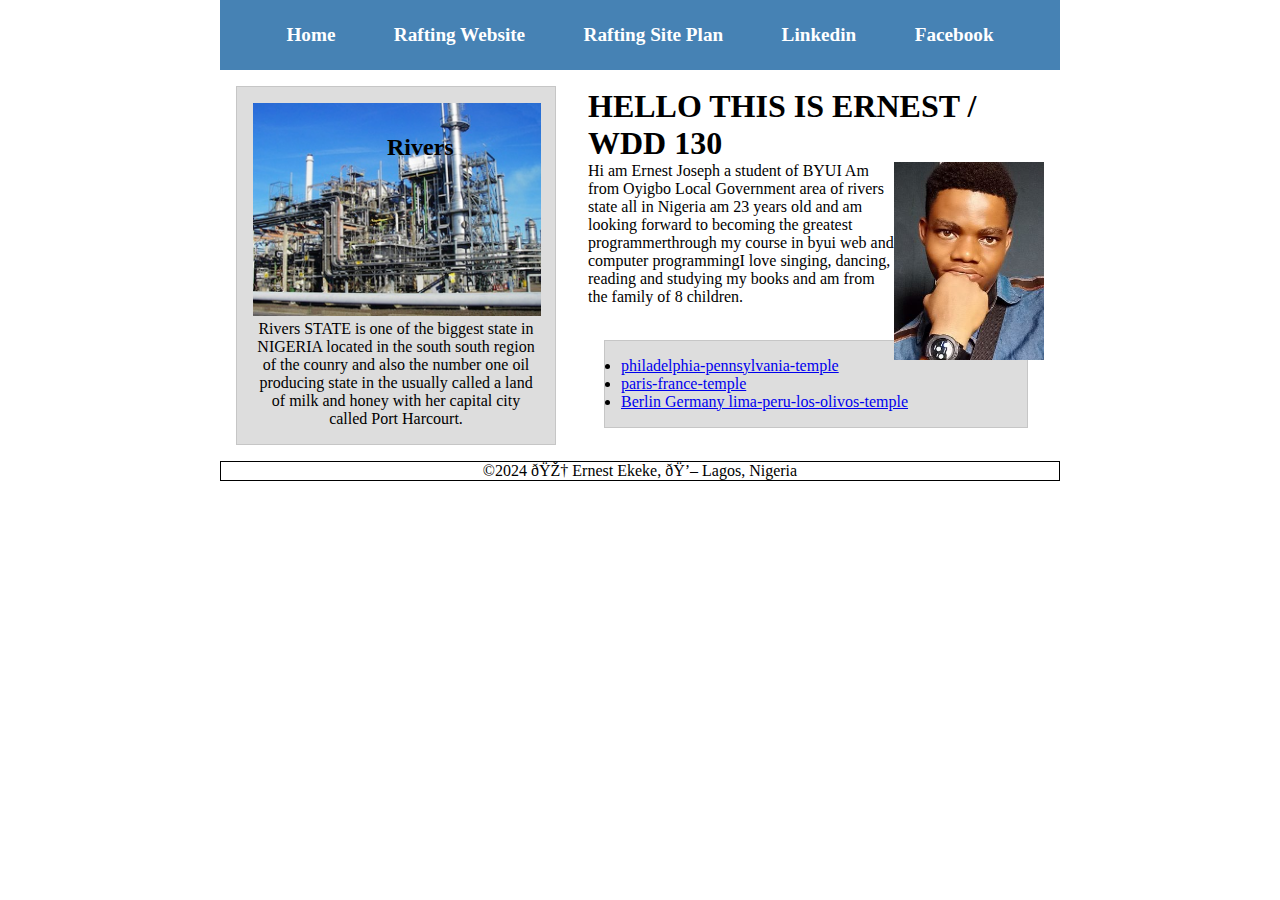
<file: index.html>
<!DOCTYPE html>
<html lang="en">
  <head>
    <meta charset="UTF-2" />
    <meta name="viewport" content="width=device-width, initial-scale=1.0" />
    <title>ERNEST JOSEPH / WDD130</title>
    <meta
      name="description"
      content="Ernest Joseph BYU-Idaho WDD 130 course home page"
    />
    <meta name="Author" content="ERNEST Joseph" />

    <link rel="stylesheet" href="./styles/styles.css" />
  </head>
  <body>
    <header>
      <nav>
        <a href="#">Home</a>
        <a href="wwr/">Rafting Website</a>
        <a href="wwr/site-plan-rafting.html">Rafting Site Plan</a>
        <a href="https://www.linkedin.com/in/" target="_blank">Linkedin</a>
        <a href="https://www.facebook.com/" target="_blank">Facebook</a>
      </nav>
    </header>
    <div class="grid">
      <main>
        <h1>HELLO THIS IS ERNEST / WDD 130</h1>
        <img
          src="images/profile.jpg"
          alt="Hello My name is Ekeke Ernest"
          width="200"
        />
        <p>
          Hi am Ernest Joseph a student of BYUI Am from Oyigbo Local Government
          area of rivers state all in Nigeria am 23 years old and am looking
          forward to becoming the greatest programmerthrough my course in byui
          web and computer programmingI love singing, dancing, reading and
          studying my books and am from the family of 8 children.
        </p>
        <br />
        <ul class="box">
          <li>
            <a
              href="https://www.churchofjesuschrist.org/temples/details/philadelphia-pennsylvania-temple"
              target="-blank"
              >philadelphia-pennsylvania-temple</a
            >
          </li>
          <li>
            <a
              href="https://www.churchofjesuschrist.orgt/temples/details/paris-france-temple"
              target="_blank"
              >paris-france-temple</a
            >
          </li>
          <li>
            <a
              href="https://www.churchofjesuschrist.org/temples/details/lima-peru-los-olivos-temple"
              target="_blank"
              >Berlin Germany lima-peru-los-olivos-temple</a
            >
          </li>
        </ul>
      </main>
      <aside class="box">
        <h2>Rivers</h2>
        <img src="images/phc.jpg" alt="rivers" />
        <p>
          Rivers STATE is one of the biggest state in NIGERIA located in the
          south south region of the counry and also the number one oil producing
          state in the usually called a land of milk and honey with her capital
          city called Port Harcourt.
        </p>
      </aside>
    </div>
    <footer><p>&copy;2024 🎆 Ernest Ekeke, 💖 Lagos, Nigeria</p></footer>
  </body>
</html>
</file>
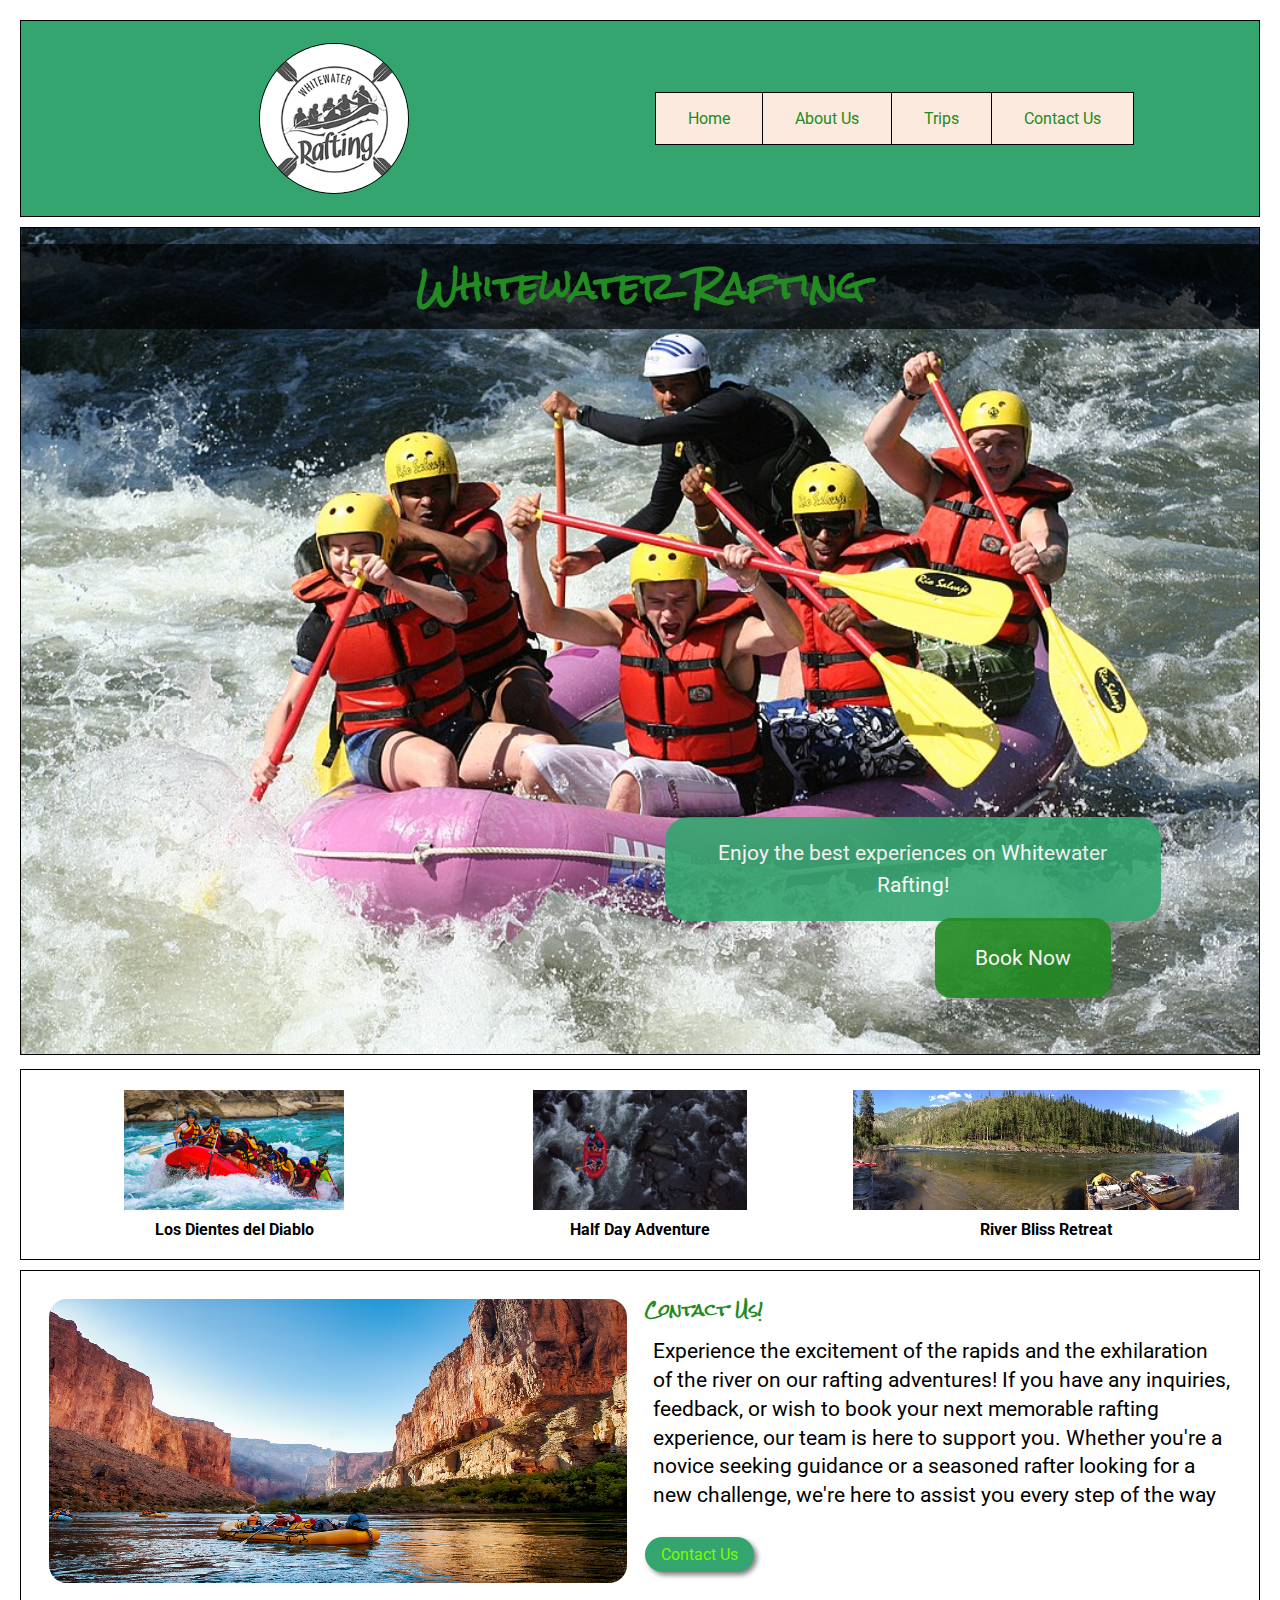
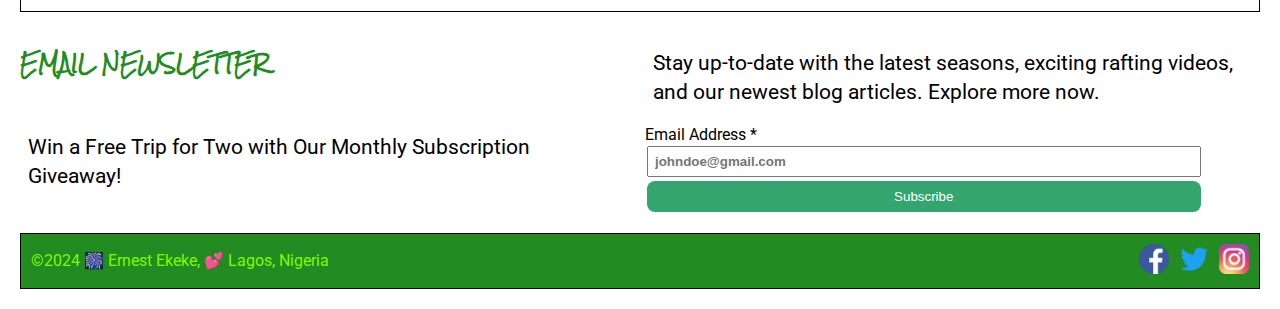
<file: wwr/index.html>
<!DOCTYPE html>
<html lang="en-US">
  <head>
    <meta charset="UTF-8" />
    <meta name="viewport" content="width=device-width, initial-scale=1.0" />
    <meta name="description" content="Home page" />
    <meta name="author" content="Ernest Ekeke" />
    <link rel="stylesheet" type="text/css" href="../wwr/styles/rafting.css" />
    <title>Whitewater Rafting Home</title>
  </head>

  <body>
    <header class="aboutHeader">
      <img
        src="../wwr/images/logo.png"
        alt="Whitewater Rafting Site Logo"
        class="logo"
      />
      <nav class="aboutNavbar">
        <a href="./index.html">Home</a>
        <a href="./about.html">About Us</a>
        <a href="./trips.html">Trips</a>
        <a href="./contact.html">Contact Us</a>
      </nav>
    </header>

    <main>
      <section class="hero">
        <img
          src="../wwr/images/Rio_Salvaje.jpeg"
          alt="Rafting image"
          class="background-image"
        />
        <h1>Whitewater Rafting</h1>
        <div class="moto2">
          <p>Enjoy the best experiences on Whitewater Rafting!</p>
        </div>
        <div class="calltoaction"><p>Book Now</p></div>
      </section>

      <div class="adventures">
        <figure>
          <img src="../wwr/images/1.jpg" alt="Los Dientes del Diablo" />
          <figcaption>Los Dientes del Diablo</figcaption>
        </figure>
        <figure>
          <img src="../wwr/images/3.jpg" alt="Half Day Adventure" />
          <figcaption>Half Day Adventure</figcaption>
        </figure>
        <figure>
          <img src="../wwr/images/5.jpg" alt="River Bliss Retreat" />
          <figcaption>River Bliss Retreat</figcaption>
        </figure>
      </div>

      <section class="history">
        <div class="indexContent">
          <img src="../wwr/images/4.jpg" alt="rafting history" />
          <div>
            <h4 style="text-align: left">Contact Us!</h4>
            <p>
              Experience the excitement of the rapids and the exhilaration of
              the river on our rafting adventures! If you have any inquiries,
              feedback, or wish to book your next memorable rafting experience,
              our team is here to support you. Whether you're a novice seeking
              guidance or a seasoned rafter looking for a new challenge, we're
              here to assist you every step of the way
            </p>
            <br />
            <a href="./contact.html" id="button">Contact Us</a>
          </div>
        </div>
      </section>
      <br />
      <section class="indexContent">
        <h3>EMAIL NEWSLETTER</h3>
        <p>
          Stay up-to-date with the latest seasons, exciting rafting videos, and
          our newest blog articles. Explore more now.
        </p>

        <p>Win a Free Trip for Two with Our Monthly Subscription Giveaway!</p>

        <form action="your-submit-action-url" method="POST">
          <label for="email">Email Address *</label>
          <input
            type="email"
            id="email"
            name="email"
            required
            placeholder="johndoe@gmail.com"
          />
          <br />
          <input class="newsletterbutton" type="submit" value="Subscribe" />
        </form>
      </section>
      <br />
    </main>

    <footer>
      <p>&copy;2024 🎆 Ernest Ekeke, 💕 Lagos, Nigeria</p>
      <nav class="sociallinks">
        <a href="https://www.facebook.com" target="_blank">
          <img src="./images/facebook.webp" alt="Facebook" />
        </a>

        <a href="https://www.twitter.com" target="_blank">
          <img src="./images/twitter.webp" alt="Twitter" />
        </a>

        <a href="https://www.instagram.com" target="_blank">
          <img src="./images/instagram.webp" alt="Instagram" />
        </a>
      </nav>
    </footer>
  </body>
</html>
</file>
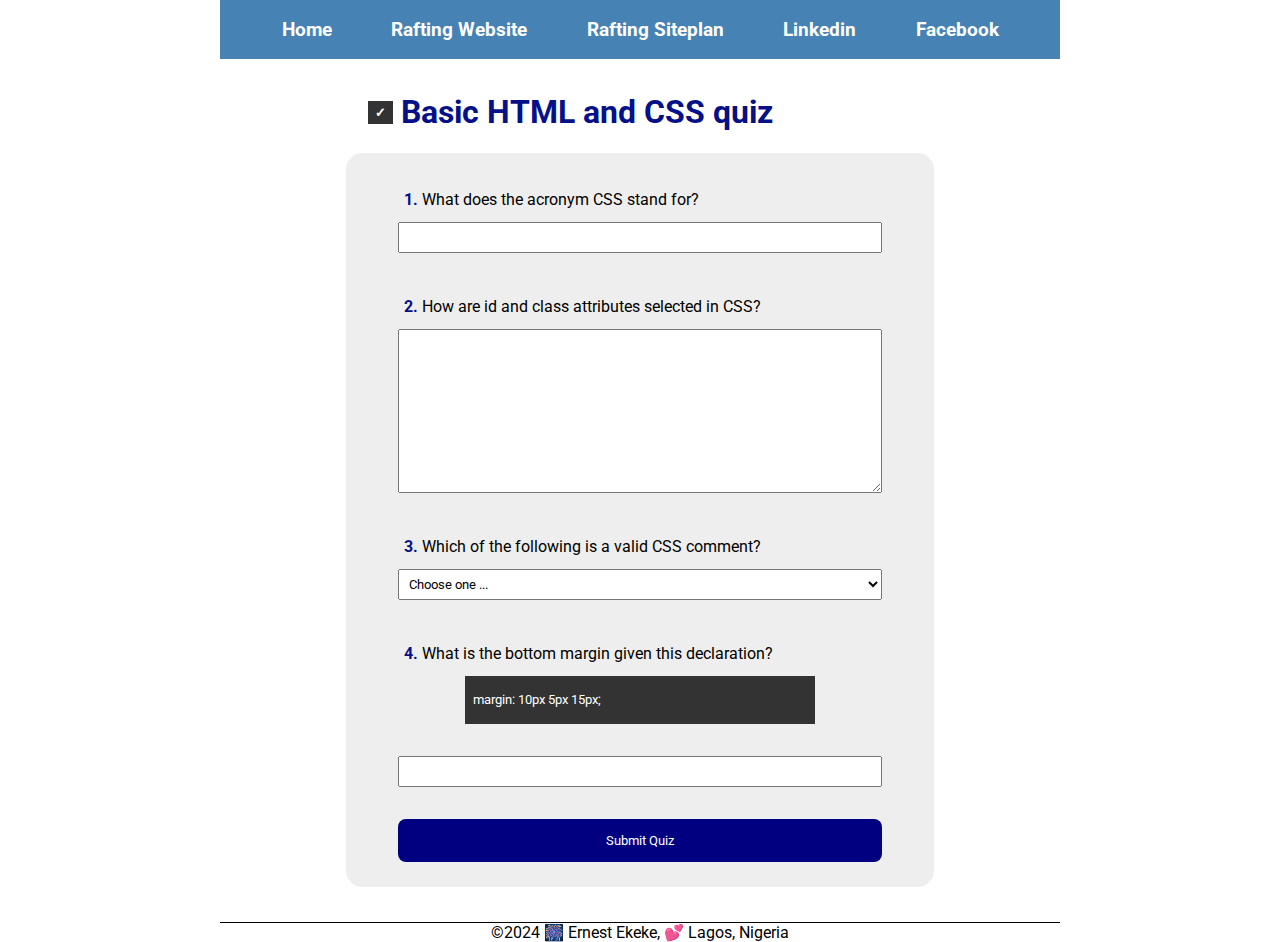
<file: quiz.html>
<!DOCTYPE html>
<html lang="en">
  <head>
    <meta charset="UTF-8" />
    <meta name="viewport" content="width=device-width, initial-scale=1.0" />
    <meta name="description" content="This page is an HTML and CSS Quiz" />
    <meta name="author" content="Ernest Ekeke" />
    <link rel="stylesheet" href="./styles/quiz.css" />
    <title>HTML CSS Quiz</title>
  </head>
  <body>
    <header>
      <nav>
        <a href="#">Home</a>
        <a href="wwr/">Rafting Website</a>
        <a href="wwr/site-plan-rafting.html">Rafting Siteplan</a>
        <a href="www.linkedin.com/in/" target="_blank">Linkedin</a>
        <a href="www.facebook.com/" target="_blank">Facebook</a>
      </nav>
    </header>
    <main>
      <div class="grid">
        <h1><span class="checkmark">✓</span> Basic HTML and CSS quiz</h1>

        <form class="quiz">
          <label for="q1">1. What does the acronym CSS stand for?</label>
          <input type="text" name="q1" id="q1" />
          <br />
          <label for="q2"
            >2. How are id and class attributes selected in CSS?</label
          >
          <textarea name="q2" id="q2" cols="30" rows="10"></textarea>
          <br />
          <label for="q3"
            >3. Which of the following is a valid CSS comment?</label
          >
          <select name="q3" id="q3">
            <option value="" selected disabled>Choose one ...</option>
            <option value="1">/* This is a valid comment */</option>
            <option value="2">// This is a valid comment //</option>
            <option value="3"># This is a valid comment #</option>
          </select>
          <br />
          <label for="q4"
            >4. What is the bottom margin given this declaration?</label
          >
          <span class="code">margin: 10px 5px 15px;</span>
          <br />
          <input type="number" name="q4" id="q4" />
          <br />
          <button type="submit">Submit Quiz</button>
        </form>
        <br />
      </div>
    </main>
    <footer><p>&copy;2024 🎆 Ernest Ekeke, 💕 Lagos, Nigeria</p></footer>
  </body>
</html>
</file>
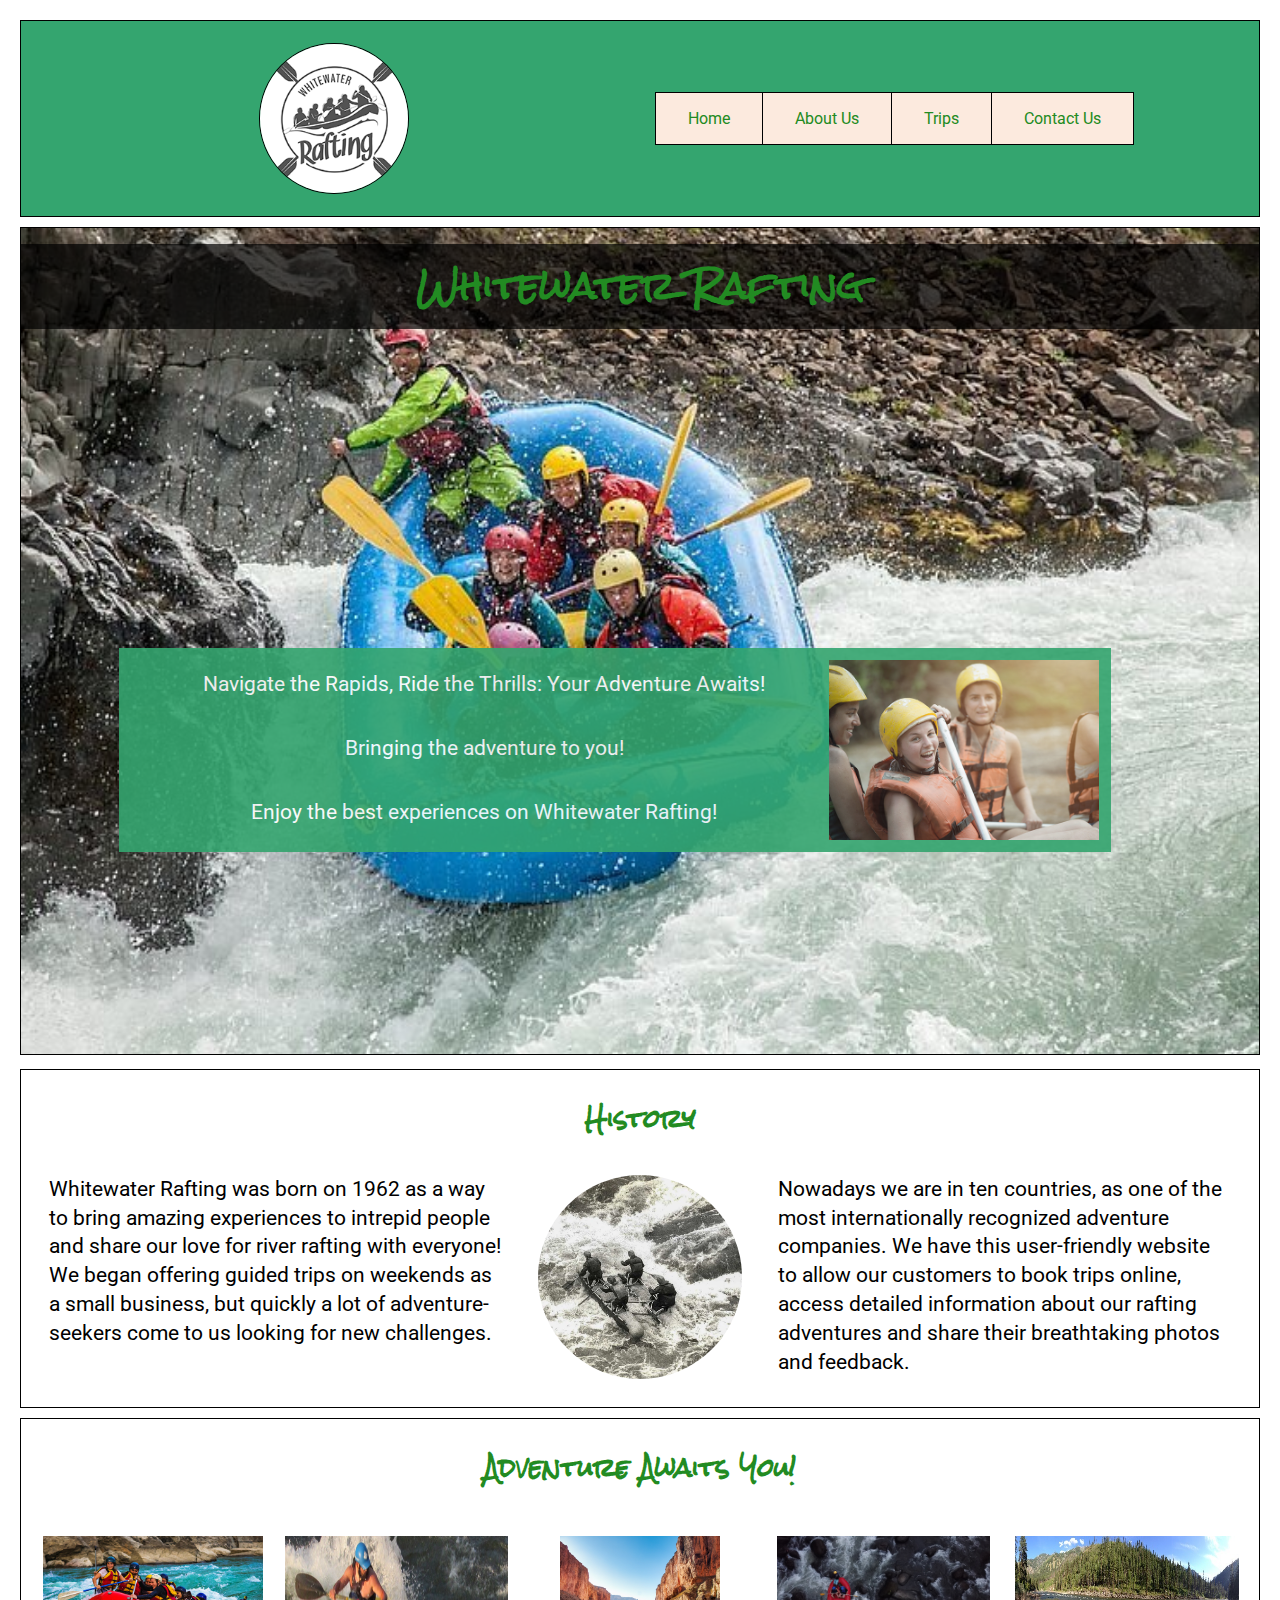
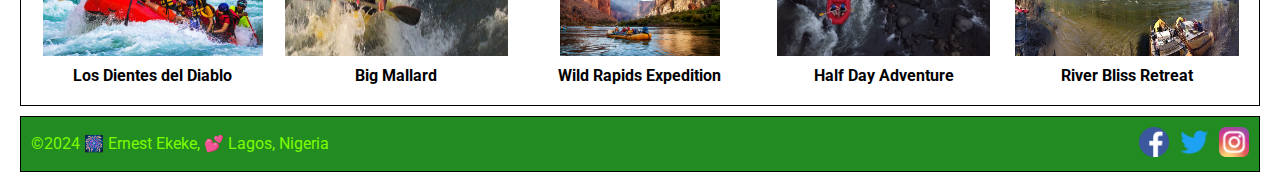
<file: wwr/about.html>
<!DOCTYPE html>
<html lang="en-US">
  <head>
    <meta charset="UTF-8" />
    <meta name="viewport" content="width=device-width, initial-scale=1.0" />
    <meta name="description" content="About Us page" />
    <meta name="author" content="Ernest Ekeke" />
    <link rel="stylesheet" type="text/css" href="../wwr/styles/rafting.css" />
    <title>Whitewater Rafting About Us</title>
  </head>

  <body>
    <header class="aboutHeader">
      <img
        src="../wwr/images/logo.png"
        alt="Whitewater Rafting Site Logo"
        class="logo"
      />
      <nav class="aboutNavbar">
        <a href="./index.html">Home</a>
        <a href="./about.html">About Us</a>
        <a href="./trips.html">Trips</a>
        <a href="./contact.html">Contact Us</a>
      </nav>
    </header>

    <main>
      <section class="hero">
        <img
          src="../wwr/images/rafting.jpg"
          alt="Rafting image"
          class="background-image"
        />
        <h1>Whitewater Rafting</h1>
        <div class="moto">
          <img src="../wwr/images/customer.png" alt="Happy customer" />
          <p>
            Navigate the Rapids, Ride the Thrills: Your Adventure Awaits! <br />
            <br />
            Bringing the adventure to you!<br />
            <br />
            Enjoy the best experiences on Whitewater Rafting!
          </p>
        </div>
      </section>

      <section class="history">
        <h2>History</h2>
        <div class="historyContent">
          <p>
            Whitewater Rafting was born on 1962 as a way to bring amazing
            experiences to intrepid people and share our love for river rafting
            with everyone! We began offering guided trips on weekends as a small
            business, but quickly a lot of adventure-seekers come to us looking
            for new challenges.
          </p>
          <img src="../wwr/images/raftinghistory.jpg" alt="rafting history" />
          <p>
            Nowadays we are in ten countries, as one of the most internationally
            recognized adventure companies. We have this user-friendly website
            to allow our customers to book trips online, access detailed
            information about our rafting adventures and share their
            breathtaking photos and feedback.
          </p>
        </div>
      </section>

      <section class="adventures">
        <h2>Adventure Awaits You!</h2>
        <figure>
          <img src="../wwr/images/1.jpg" alt="Los Dientes del Diablo" />
          <figcaption>Los Dientes del Diablo</figcaption>
        </figure>
        <figure>
          <img src="../wwr/images/2.jpg" alt="Big Mallard" />
          <figcaption>Big Mallard</figcaption>
        </figure>
        <figure>
          <img src="../wwr/images/4.jpg" alt="Wild Rapids Expedition" />
          <figcaption>Wild Rapids Expedition</figcaption>
        </figure>
        <figure>
          <img src="../wwr/images/3.jpg" alt="Half Day Adventure" />
          <figcaption>Half Day Adventure</figcaption>
        </figure>
        <figure>
          <img src="../wwr/images/5.jpg" alt="River Bliss Retreat" />
          <figcaption>River Bliss Retreat</figcaption>
        </figure>
      </section>
    </main>

    <footer>
      <p>&copy;2024 🎆 Ernest Ekeke, 💕 Lagos, Nigeria</p>
      <nav class="sociallinks">
        <a href="https://www.facebook.com" target="_blank">
          <img src="./images/facebook.webp" alt="Facebook" />
        </a>

        <a href="https://www.twitter.com" target="_blank">
          <img src="./images/twitter.webp" alt="Twitter" />
        </a>

        <a href="https://www.instagram.com" target="_blank">
          <img src="./images/instagram.webp" alt="Instagram" />
        </a>
      </nav>
    </footer>
  </body>
</html>
</file>
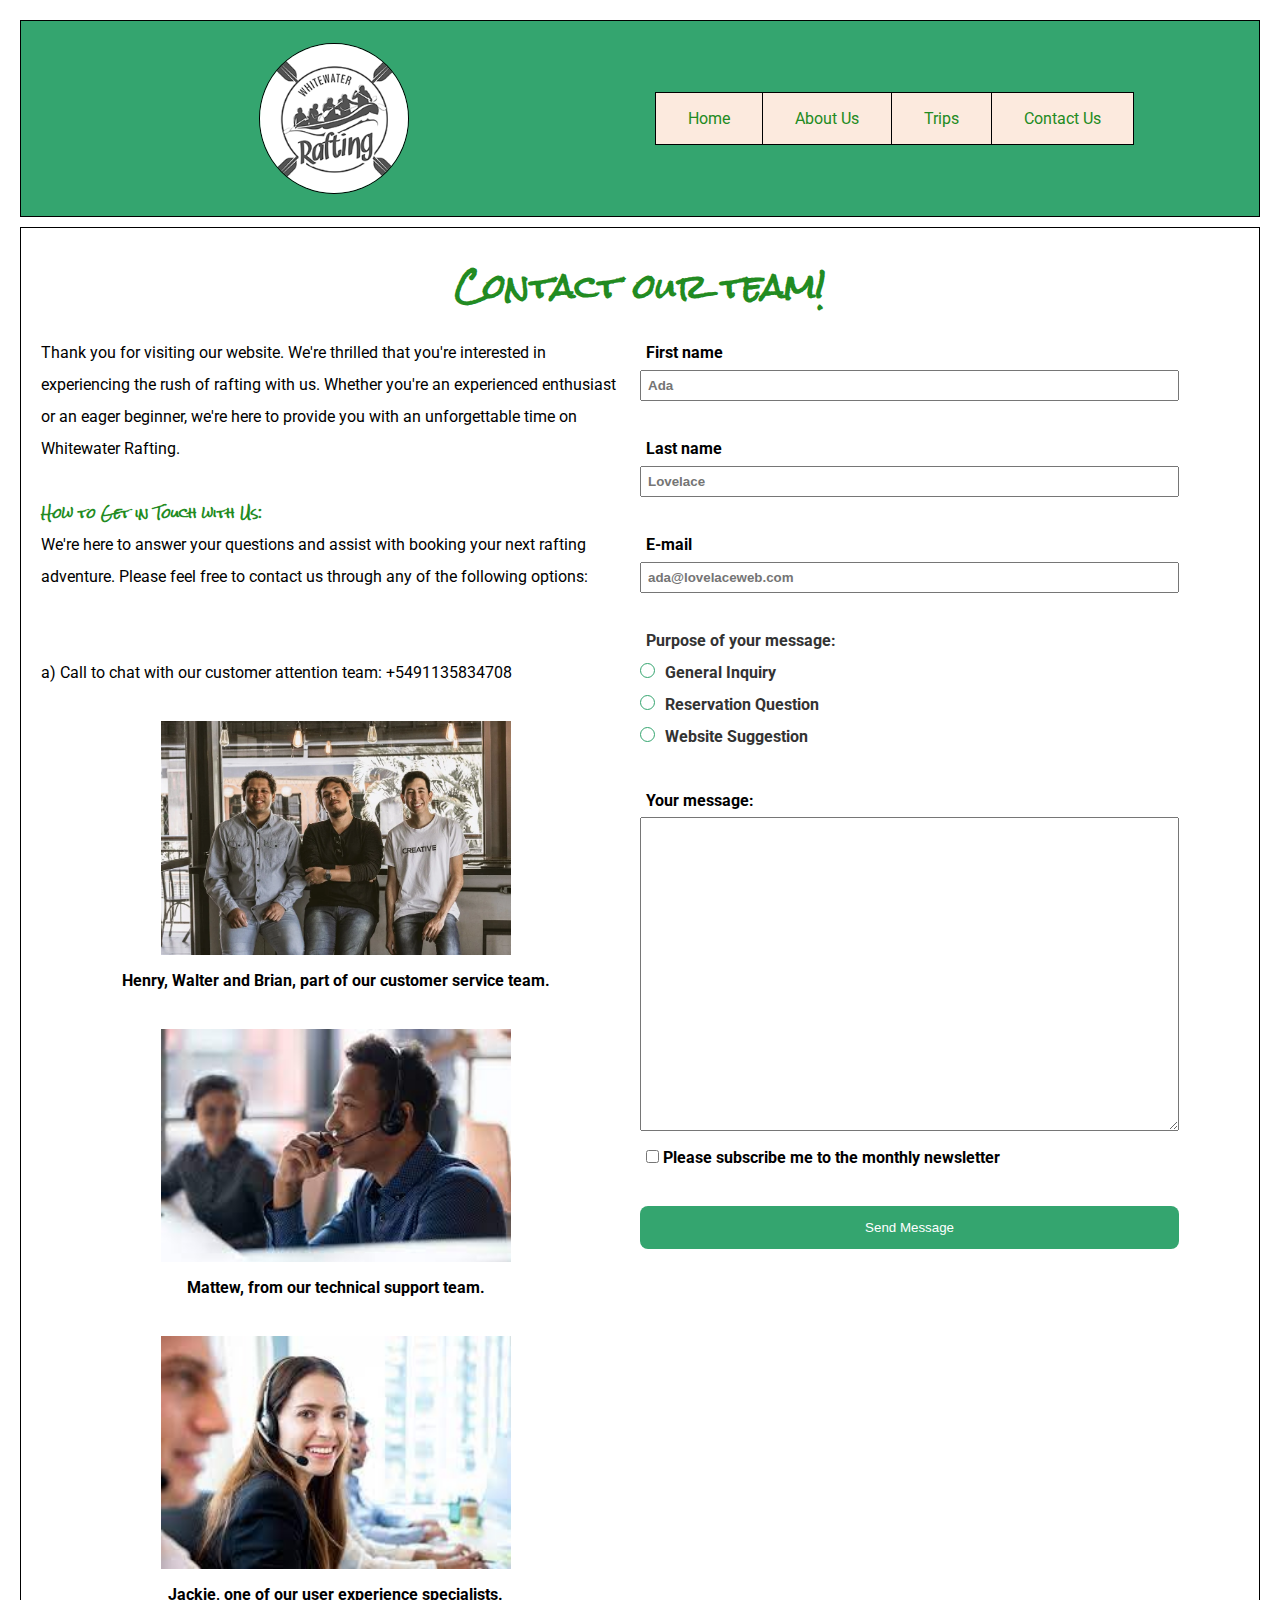
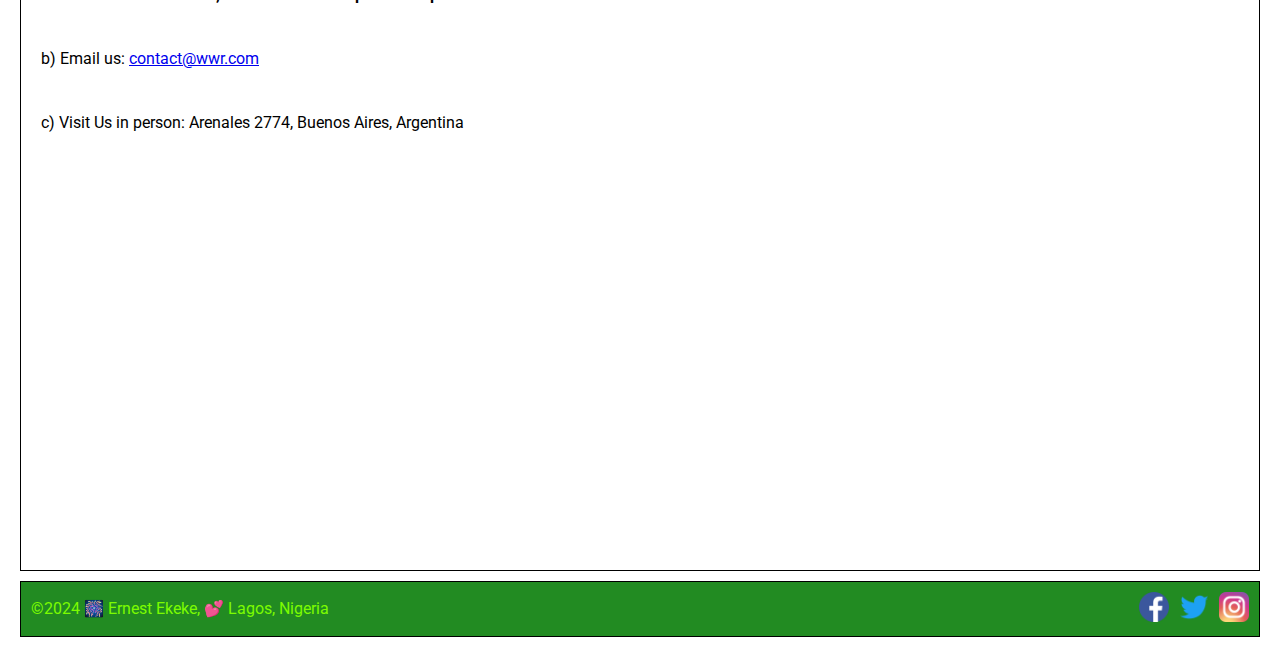
<file: wwr/contact.html>
<!DOCTYPE html>
<html lang="en-US">
  <head>
    <meta charset="UTF-8" />
    <meta name="viewport" content="width=device-width, initial-scale=1.0" />
    <meta name="description" content="Contact Whitewater Rafting" />
    <meta name="author" content="Ernest Ekeke" />
    <link rel="stylesheet" type="text/css" href="../wwr/styles/rafting.css" />
    <title>Whitewater Rafting Contact Us</title>
  </head>

  <body>
    <header class="aboutHeader">
      <img
        src="../wwr/images/logo.png"
        alt="Whitewater Rafting Site Logo"
        class="logo"
      />
      <nav class="aboutNavbar">
        <a href="./index.html">Home</a>
        <a href="./about.html">About Us</a>
        <a href="./trips.html">Trips</a>
        <a href="./contact.html">Contact Us</a>
      </nav>
    </header>

    <main>
      <section class="contact">
        <h1>Contact our team!</h1>
        <div class="contactContent">
          <section>
            <p>
              Thank you for visiting our website. We're thrilled that you're
              interested in experiencing the rush of rafting with us. Whether
              you're an experienced enthusiast or an eager beginner, we're here
              to provide you with an unforgettable time on Whitewater Rafting.
            </p>
            <br />
            <h5>How to Get in Touch with Us:</h5>
            <p>
              We're here to answer your questions and assist with booking your
              next rafting adventure. Please feel free to contact us through any
              of the following options:
            </p>
            <br />
            <br />
            <p>
              a) Call to chat with our customer attention team: +5491135834708
            </p>
            <br />
            <figure>
              <img src="./images/employees.jpg" alt="employees" />
              <figcaption>
                Henry, Walter and Brian, part of our customer service team.
              </figcaption>
            </figure>
            <br />
            <figure>
              <img src="./images/employees2.jpg" alt="employees" />
              <figcaption>Mattew, from our technical support team.</figcaption>
            </figure>
            <br />
            <figure>
              <img src="./images/employees3.jpg" alt="employees" />
              <figcaption>
                Jackie, one of our user experience specialists.
              </figcaption>
            </figure>
            <br />
            <p>
              b) Email us: <a href="mailto:contact@wwr.com">contact@wwr.com</a>
            </p>
            <br />
            <p>c) Visit Us in person: Arenales 2774, Buenos Aires, Argentina</p>
            <iframe
              src="https://www.google.com/maps/embed?pb=!1m18!1m12!1m3!1d3284.478805842074!2d-58.40738702487092!3d-34.592052156881074!2m3!1f0!2f0!3f0!3m2!1i1024!2i768!4f13.1!3m3!1m2!1s0x95bcca9adc70a995%3A0x816bb3937cea1387!2sArenales%202774%2C%20C1425BEF%20CABA!5e0!3m2!1ses!2sar!4v1697246574792!5m2!1ses!2sar"
              width="550"
              height="400"
              style="border: 0"
              allowfullscreen=""
              loading="lazy"
              referrerpolicy="no-referrer-when-downgrade"
            ></iframe>
          </section>

          <form>
            <label for="name">First name</label>
            <input type="text" class="name" id="name" placeholder="Ada" />
            <br />
            <br />

            <label for="lastname">Last name</label>
            <input
              type="text"
              class="lastname"
              id="lastname"
              placeholder="Lovelace"
            />
            <br />
            <br />

            <label for="email">E-mail</label>
            <br />
            <input
              type="email"
              class="email"
              id="email"
              placeholder="ada@lovelaceweb.com"
            />
            <br />
            <br />

            <div class="radio-group">
              <label>Purpose of your message:</label>
              <br />
              <input
                type="radio"
                id="generalInquiry"
                name="purpose"
                value="General Inquiry"
              />
              <label for="generalInquiry">General Inquiry</label><br />

              <input
                type="radio"
                id="reservationQuestion"
                name="purpose"
                value="Reservation Question"
              />
              <label for="reservationQuestion">Reservation Question</label
              ><br />

              <input
                type="radio"
                id="websiteSuggestion"
                name="purpose"
                value="Website Suggestion"
              />
              <label for="websiteSuggestion">Website Suggestion</label>
            </div>
            <br />
            <label for="message">Your message:</label>
            <br />
            <textarea class="message" id="message" rows="20"></textarea>
            <br />
            <label>
              <input type="checkbox" name="subscribeNewsletter" value="yes" />
              Please subscribe me to the monthly newsletter
            </label>
            <br />
            <br />
            <input
              class="contactContentbutton"
              type="submit"
              value="Send Message"
            />
          </form>
        </div>
      </section>
    </main>

    <footer>
      <p>&copy;2024 🎆 Ernest Ekeke, 💕 Lagos, Nigeria</p>
      <nav class="sociallinks">
        <a href="https://www.facebook.com" target="_blank">
          <img src="./images/facebook.webp" alt="Facebook" />
        </a>

        <a href="https://www.twitter.com" target="_blank">
          <img src="./images/twitter.webp" alt="Twitter" />
        </a>

        <a href="https://www.instagram.com" target="_blank">
          <img src="./images/instagram.webp" alt="Instagram" />
        </a>
      </nav>
    </footer>
  </body>
</html>
</file>
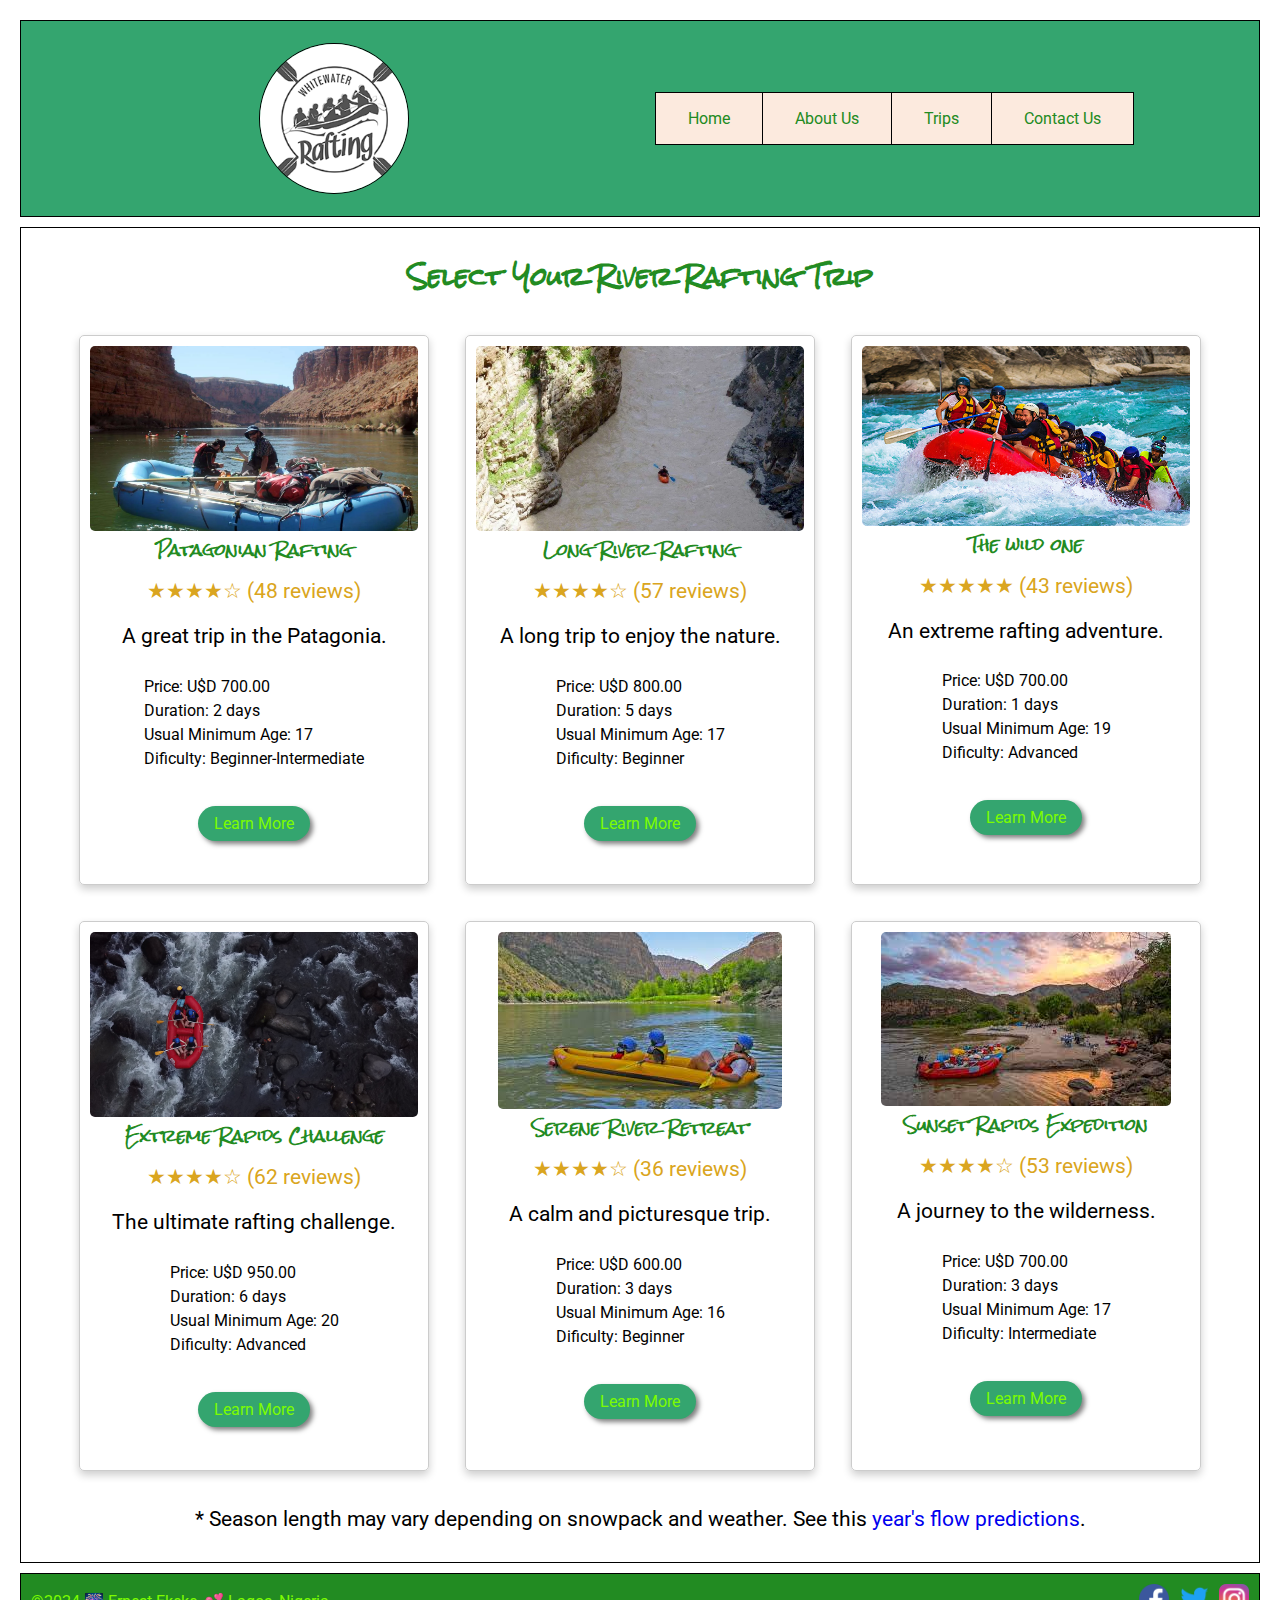
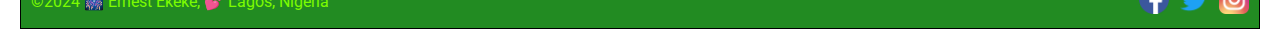
<file: wwr/trips.html>
<!DOCTYPE html>
<html lang="en-US">
  <head>
    <meta charset="UTF-8" />
    <meta name="viewport" content="width=device-width, initial-scale=1.0" />
    <meta name="description" content="Trips page" />
    <meta name="author" content="Ernest Ekeke" />
    <link rel="stylesheet" type="text/css" href="../wwr/styles/rafting.css" />
    <title>Whitewater Rafting Trips</title>
  </head>

  <body>
    <header class="aboutHeader">
      <img
        src="../wwr/images/logo.png"
        alt="Whitewater Rafting Site Logo"
        class="logo"
      />
      <nav class="aboutNavbar">
        <a href="./index.html">Home</a>
        <a href="./about.html">About Us</a>
        <a href="./trips.html">Trips</a>
        <a href="./contact.html">Contact Us</a>
      </nav>
    </header>

    <main>
      <section class="history">
        <h2>Select Your River Rafting Trip</h2>
        <div class="">
          <section>
            <div class="container">
              <div class="card">
                <img
                  src="./images/bochincheXpedition-5.jpg"
                  alt="Imagen Ilustrativa"
                />
                <h4>Patagonian Rafting</h4>
                <p class="reviews">★★★★☆ (48 reviews)</p>
                <p>A great trip in the Patagonia.</p>
                <ul>
                  <li>Price: U$D 700.00</li>
                  <li>Duration: 2 days</li>
                  <li>Usual Minimum Age: 17</li>
                  <li>Dificulty: Beginner-Intermediate</li>
                </ul>
                <br />
                <a href="./contact.html" class="button">Learn More</a>
                <br />
                <br />
              </div>

              <div class="card">
                <img src="./images/marruecos-.jpg" alt="Imagen Ilustrativa" />
                <h4>Long River Rafting</h4>
                <p class="reviews">★★★★☆ (57 reviews)</p>
                <p>A long trip to enjoy the nature.</p>
                <ul>
                  <li>Price: U$D 800.00</li>
                  <li>Duration: 5 days</li>
                  <li>Usual Minimum Age: 17</li>
                  <li>Dificulty: Beginner</li>
                </ul>
                <br />
                <a href="./contact.html" class="button">Learn More</a>
                <br />
                <br />
              </div>

              <div class="card">
                <img src="./images/1.jpg" alt="Imagen Ilustrativa" />
                <h4>The wild one</h4>
                <p class="reviews">★★★★★ (43 reviews)</p>
                <p>An extreme rafting adventure.</p>
                <ul>
                  <li>Price: U$D 700.00</li>
                  <li>Duration: 1 days</li>
                  <li>Usual Minimum Age: 19</li>
                  <li>Dificulty: Advanced</li>
                </ul>
                <br />
                <a href="./contact.html" class="button">Learn More</a>
                <br />
                <br />
              </div>

              <div class="card">
                <img src="./images/3.jpg" alt="Imagen Ilustrativa" />
                <h4>Extreme Rapids Challenge</h4>
                <p class="reviews">★★★★☆ (62 reviews)</p>
                <p>The ultimate rafting challenge.</p>
                <ul>
                  <li>Price: U$D 950.00</li>
                  <li>Duration: 6 days</li>
                  <li>Usual Minimum Age: 20</li>
                  <li>Dificulty: Advanced</li>
                </ul>
                <br />
                <a href="./contact.html" class="button">Learn More</a>
                <br />
                <br />
              </div>

              <div class="card">
                <img src="./images/serene.jpeg" alt="Imagen Ilustrativa" />
                <h4>Serene River Retreat</h4>
                <p class="reviews">★★★★☆ (36 reviews)</p>
                <p>A calm and picturesque trip.</p>
                <ul>
                  <li>Price: U$D 600.00</li>
                  <li>Duration: 3 days</li>
                  <li>Usual Minimum Age: 16</li>
                  <li>Dificulty: Beginner</li>
                </ul>
                <br />
                <a href="./contact.html" class="button">Learn More</a>
                <br />
                <br />
              </div>

              <div class="card">
                <img src="./images/sunset.jpeg" alt="Imagen Ilustrativa" />
                <h4>Sunset Rapids Expedition</h4>
                <p class="reviews">★★★★☆ (53 reviews)</p>
                <p>A journey to the wilderness.</p>
                <ul>
                  <li>Price: U$D 700.00</li>
                  <li>Duration: 3 days</li>
                  <li>Usual Minimum Age: 17</li>
                  <li>Dificulty: Intermediate</li>
                </ul>
                <br />
                <a href="./contact.html" class="button">Learn More</a>
                <br />
                <br />
              </div>

              <p>
                * Season length may vary depending on snowpack and weather. See
                this <a href="#">year's flow predictions</a>.
              </p>
            </div>
          </section>
        </div>
      </section>
    </main>

    <footer>
      <p>&copy;2024 🎆 Ernest Ekeke, 💕 Lagos, Nigeria</p>
      <nav class="sociallinks">
        <a href="https://www.facebook.com" target="_blank">
          <img src="./images/facebook.webp" alt="Facebook" />
        </a>

        <a href="https://www.twitter.com" target="_blank">
          <img src="./images/twitter.webp" alt="Twitter" />
        </a>

        <a href="https://www.instagram.com" target="_blank">
          <img src="./images/instagram.webp" alt="Instagram" />
        </a>
      </nav>
    </footer>
  </body>
</html>
</file>
<file: styles/styles.css>
* {
  margin: 0;
  padding: 0;
  box-sizing: border-box;
}
main {
  max-width: 800px;
}

main img {
  width: 150px;
  height: auto;
  float: right;
}

aside {
  width: 20rem;
  margin: 1rem;
  border: 1px solid rgba(0, 0, 0, 0.2);
  padding: 1rem;
  background-color: #eee;
  color: #333;
  text-align: center;
  position: relative;
}
aside img {
  width: 18em;
  height: auto;
  text-align: center;
}

aside h2 {
  position: absolute;
  top: 47px;
  left: 150px;
}
p {
  padding: 0;
}

footer {
  margin-top: 15px;
  text-align: center;
  border: 1px solid #000;
}

header,
.grid,
footer {
  max-width: 840px;
  margin: 0 auto;
}

nav {
  background-color: steelblue;
  display: flex;
  padding: 1rem;
  justify-content: space-evenly;
  align-items: center;
}

nav a {
  display: block;
  padding: 0.5rem;
  text-decoration: none;
  font-size: 1.2rem;
  font-weight: 700;
  color: #fff;
}

.grid {
  display: grid;
  align-items: center;
}

main {
  grid-column: 2/3;
  margin: 1rem;
}

aside {
  width: 20rem;
  position: relative;
  grid-column: 1/2;
  grid-row: 1/2;
}

/* Class Selectors */
.box {
  margin: 1rem;
  border: 1px solid rgba(0, 0, 0, 0.1);
  padding: 1rem;
  background-color: #ddd;
  color: #000;
}
</file>
<file: wwr/styles/rafting.css>
@import url("https://fonts.googleapis.com/css2?family=Roboto&family=Rock+Salt&display=swap");
@import url("https://fonts.googleapis.com/css2?family=Roboto:wght@300&display=swap");

:root {
  --primary-color: #228b22;
  --secondary-color: #7cfc00;
  --accent1-color: #32cd32;
  --accent2-color: #34a56f;

  --heading-font: "Rock Salt", serif;
  --paragraph-font: "Roboto", serif;

  --nav-background-color: #34a56f;
  --nav-link-color: #fff;
  --nav-hover-link-color: #fceade;
  --nav-hover-background-color: #ff8a5b;
}

* {
  margin: 0;
  padding: 0;
  box-sizing: border-box;
}

body {
  font-family: var(--paragraph-font);
  padding: 20px;
}

h1,
h2,
h3,
h4,
h5,
h6 {
  font-family: var(--heading-font);
  color: var(--primary-color);
}

/*HEADER AND NAVBAR SECCTION*/
.aboutHeader {
  display: grid;
  grid-template-columns: repeat(auto-fit, minmax(200px, 1fr));
  align-items: center;
  background-color: var(--nav-background-color);

  padding: 22px;
  grid-gap: 30px;
  border: 1px solid black;
  margin-bottom: 10px;
}

.logo {
  margin: 0 auto;
  border-radius: 50%;
  border: 1px solid black;
  width: 150px;
  height: auto;
}

.aboutNavbar {
  display: flex;
  justify-content: center;
  align-items: center;
  width: fit-content;
  height: auto;
  padding: 0px;
  margin: 0;
  background-color: var(--nav-hover-link-color);
  border: 1px solid black;
}

.aboutNavbar a {
  text-decoration: none;
  color: var(--primary-color);
  padding: 16px 32px;
  margin: 0;
  border-right: 1px solid black;
}

.aboutNavbar a:last-child {
  border-right: none;
}

.aboutNavbar a:hover {
  background-color: var(--accent1-color);
  color: var(--nav-link-color);
}

/*INDEX CONTENT*/
.indexContent {
  display: grid;
  grid-template-columns: 1fr 1fr;
  gap: 10px;
}

.indexContent p {
  text-align: left;
  font-size: 1.3rem;
  line-height: 1.8rem;
  padding: 8px;
}

.indexContent img {
  width: 100%;
  max-height: 300px;
  display: block;
  margin: 0 auto;
  border-radius: 26px;
  padding: 8px;
}

#button,
.button {
  background-color: var(--accent2-color);
  color: var(--secondary-color);
  font-size: var(--paragraph-font);
  border: 0;
  display: block;
  margin: 0 auto;
  border-radius: 26px;
  padding: 8px 16px;
  float: left;
  cursor: pointer;
  box-shadow: 3px 3px 5px 0 rgba(0, 0, 0, 0.5);
  text-decoration: none;
}

.indexContent input {
  padding: 8px;
  margin: 2px;
}

/*HERO SECCTION*/
.hero {
  position: relative;
  width: 100%;
  height: auto;
  padding: 0;
}

.background-image {
  width: 100%;
  height: 100%;
  border: 1px solid black;
  margin-bottom: 10px;
}

.hero h1 {
  position: absolute;
  top: 2%;
  background-color: rgba(0, 0, 0, 0.7);
  width: 100%;
  font-family: var(--heading-font);
  font-size: 36px;
  color: var(--primary-color);
  text-align: center;
}

.hero > .moto {
  position: absolute;
  width: 80%;
  top: 50%;
  left: 8%;
  background-color: var(--nav-background-color);
  padding: 12px;
  opacity: 0.9;
}
.calltoaction {
  position: absolute;
  padding: 1rem 2rem;
  top: 82%;
  right: 12%;
  background-color: var(--primary-color);
  opacity: 0.9;
  cursor: pointer;
  border-radius: 1rem;
}

.hero > .moto p,
.hero > .moto2 p,
.calltoaction > P {
  color: #fff;
  font-family: var(--paragraph-font);
  text-align: center;
  vertical-align: middle;
  font-size: 1.3rem;
  line-height: 2rem;
  padding: 8px;
}
.calltoaction:hover {
  background-color: var(--secondary-color);
  color: #000;
}

.hero > .moto img {
  float: right;
  height: 180px;
}

.hero > .moto2 {
  position: absolute;
  width: 40%;
  top: 70%;
  right: 8%;
  background-color: var(--accent2-color);
  border-radius: 24px;
  padding: 12px;
  opacity: 0.9;
}

/*TRIPS SECTION*/
.container {
  display: flex;
  flex-wrap: wrap;
  justify-content: center;
  align-items: center;
  gap: 16px;
}

.card {
  display: flex;
  flex-direction: column;
  align-items: center;
  border: 1px solid #ccc;
  border-radius: 5px;
  padding: 10px;
  width: 350px;
  margin: 10px;
  box-shadow: 0 4px 8px 0 rgba(0, 0, 0, 0.2);
  height: 550px;
}

.card img {
  max-width: 100%;
  border-radius: 5px;
  max-height: 300px;
}

.card ul {
  list-style: none;
  text-align: left;
  padding: 16px;
  line-height: 1.5rem;
}

.container p {
  text-align: left;
  font-size: 1.3rem;
  line-height: 1.8rem;
  padding: 8px;
}

.reviews {
  color: goldenrod;
}

.container button {
  background-color: var(--accent2-color);
  color: var(--secondary-color);
  font-size: var(--paragraph-font);
  border: 0;
  display: block;
  margin: 0 auto;
  border-radius: 26px;
  padding: 8px 16px;
  cursor: pointer;
  box-shadow: 3px 3px 5px 0 rgba(0, 0, 0, 0.5);
  text-decoration: none !important;
}

.container a {
  text-decoration: none !important;
}

/*HISTORY SECTION*/
.history,
.contact {
  text-align: center;
  padding: 20px;
  border: 1px solid black;
  margin-bottom: 10px;
}

.history h2 {
  text-align: center;
  width: 100%;
  margin-bottom: 20px;
}

.historyContent {
  display: grid;
  grid-template-columns: 1fr 20% 1fr;
  gap: 10px;
}

.historyContent p {
  text-align: left;
  font-size: 1.3rem;
  line-height: 1.8rem;
  padding: 8px;
}

.historyContent img {
  max-width: 100%;
  max-height: 220px;
  display: block;
  margin: 0 auto;
  border-radius: 50%;
  padding: 8px;
}

/*ADVENTURES SECCTION*/
.adventures {
  display: flex;
  flex-wrap: wrap;
  justify-content: space-between;
  align-items: center;
  gap: 20px;
  padding: 20px;
  border: 1px solid black;
  margin-bottom: 10px;
}

.adventures h2 {
  text-align: center;
  width: 100%;
  margin-bottom: 20px;
}

figure {
  flex: 1;
  text-align: center;
  margin: 0;
}

figure img {
  max-width: 100%;
  height: 120px;
  display: block;
  margin: 0 auto;
}

figcaption {
  margin-top: 10px;
  font-weight: bold;
}

/*CONTACT US PAGE STYLES*/
.contactContent {
  display: grid;
  grid-template-columns: 1fr 50%;
  gap: 10px;
  text-align: left !important;
  line-height: 2rem;
  margin-top: 12px;
}

.contactContent h2 {
  text-align: center;
  padding: 20px;
  margin-bottom: 18px;
}

.contactContent img {
  width: 350px;
  height: auto;
}

.contactContent label,
input[type="text"],
input[type="email"],
textarea,
select {
  padding: 6px;
  width: 90%;
  font-weight: bold;
}

.radio-group {
  display: block;
  gap: 5px;
  /* align-items: left; */
}

.radio-group input[type="radio"] {
  margin: 0;
  padding: 2px;
  appearance: none;
  border: 1px solid var(--accent2-color);
  border-radius: 50%;
  width: 15px;
  height: 15px;
  cursor: pointer;
}

.radio-group label {
  font-size: 16px;
  color: #333;
}

.radio-group input[type="radio"]:checked {
  background-color: var(--accent2-color);
}

.contactContentbutton,
.newsletterbutton {
  background-color: var(--accent2-color);
  color: #fff;
  padding: 14px 22px;
  border: none;
  border-radius: 8px;
  margin: 0 auto;
  width: 90%;
  cursor: pointer;
}

.newsletterbutton {
  background-color: var(--accent2-color) !important;
}

/*FOOTER SECCTION*/
footer {
  display: flex;
  justify-content: flex-end;
  align-items: center;
  background-color: var(--primary-color);
  color: var(--secondary-color);
  padding: 10px;
  border: 1px solid black;
}

footer p {
  flex: 1;
  margin: 0;
}

footer a {
  text-decoration: none !important;
  color: var(--nav-link-color);
}
.sociallinks {
  display: flex;
  gap: 10px;
}

.sociallinks a {
  text-decoration: none;
}

.sociallinks img {
  width: 30px;
  height: auto;
}
</file>
<file: styles/quiz.css>
@import url("https://fonts.googleapis.com/css2?family=Roboto&family=Rock+Salt&display=swap");
@import url("https://fonts.googleapis.com/css2?family=Roboto:wght@300&display=swap");

* {
  margin: 0;
  padding: 0;
  box-sizing: border-box;
  font-family: "Roboto", sans-serif;
}

header,
.grid,
footer {
  max-width: 840px;
  margin: 0 auto;
}

.grid {
  display: grid;
  align-items: center;
}

nav {
  background-color: steelblue;
  padding: 10px;
  display: flex;
  justify-content: space-evenly;
  align-items: center;
}

nav a {
  color: #fff;
  display: block;
  padding: 0.5rem;
  text-decoration: none;
  font-size: 1.2rem;
  font-weight: 700;
}

.checkmark {
  background-color: #333333;
  color: #fff;
  padding: 4px 7px;
  font-size: small;
  position: relative;
  bottom: 6px;
}

h1 {
  color: #051089;
  padding: 18px;
  margin-bottom: 4px;
  margin-left: 130px;
  text-align: start;
}

main {
  margin: 1rem;
  grid-column: 1/2;
}

.quiz {
  display: flex;
  flex-direction: column;
  justify-content: center;
  align-items: center;
  width: 70%;
  margin: 0 auto;
  padding: 24px;
  line-height: 2rem;
  background-color: #eeeeee;
  border: 1px solid #eeeeee;
  border-radius: 16px;
}

.quiz label,
input,
textarea,
select {
  padding: 6px;
  width: 90%;
}

.quiz label::first-letter,
.quiz label:nth-child(2) {
  font-weight: bolder;
  color: #051089;
}

.code {
  background-color: #333333;
  color: #fff;
  font-size: small;
  padding: 8px;
  width: 65%;
}

.quiz button {
  background-color: #000080;
  color: #fff;
  padding: 14px 22px;
  border: none;
  border-radius: 8px;
  margin: 0 auto;
  width: 90%;
}

footer {
  margin-top: 1em;
  border-top: 1px solid #000;
  text-align: center;
}

.heart {
  color: red;
  font-weight: bolder;
}
</file>
